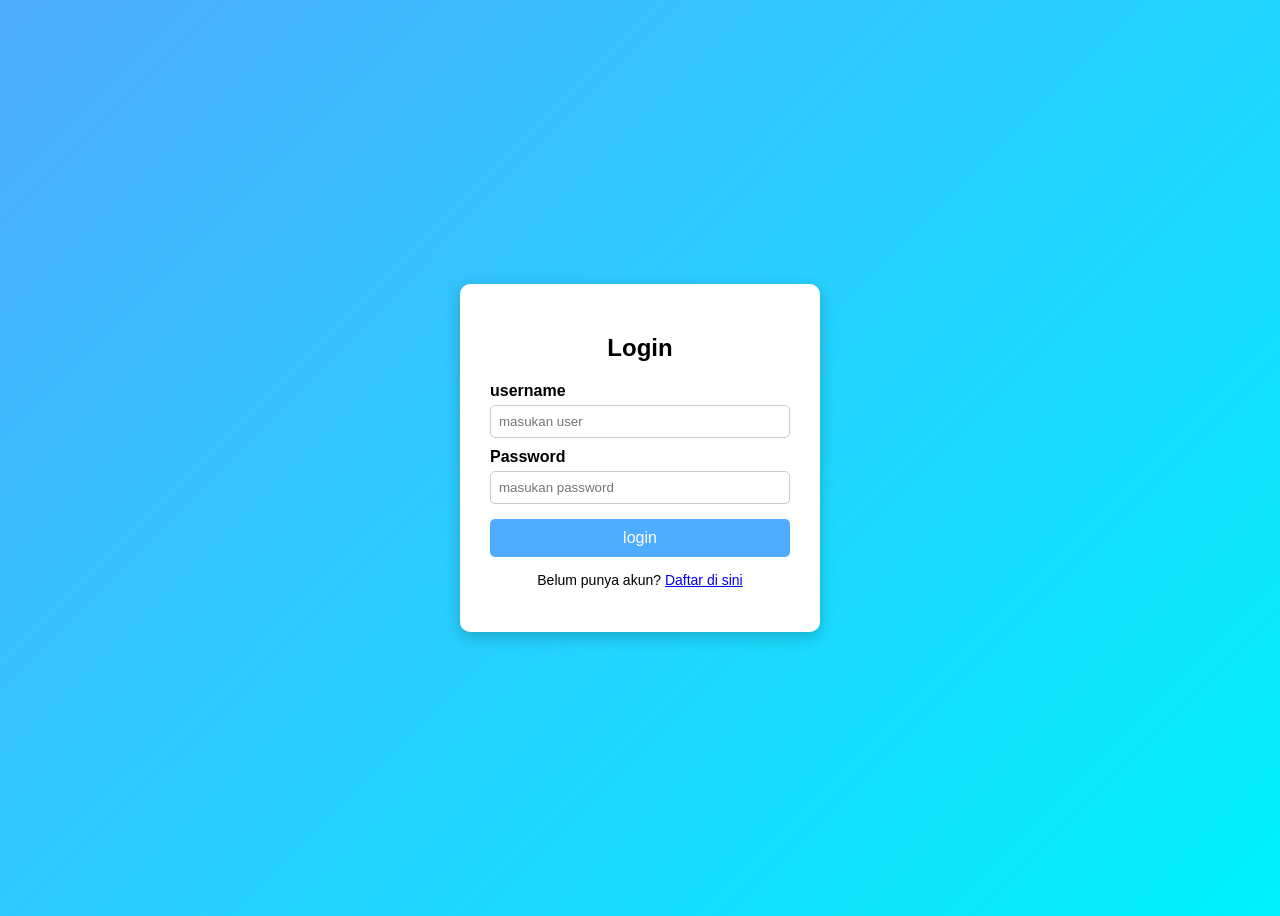
<file: index.html>
<!DOCTYPE html>
<html lang="id">
<head>
    <meta charset="UTF-8">
    <meta name="viewport" content="width=device-width, initial-scale=1.0">
    <title>Halaman Login</title>
    <link rel="stylesheet" href="style.css">
</head>
<body>

        <form id="loginForm">
                <h2>Login</h2>
                <label for="username">username</label>
                <input type="text" id="username" name="username" placeholder="masukan user" required>

                <label for="password">Password</label>
                <input type="password" id="password" name="password" placeholder="masukan password" required>

            <button type="button" onclick="login()">login</button>

            <p style="text-align:center; margin-top:15px; font-size:14px;">
                Belum punya akun? <a href="register.html">Daftar di sini</a>
            </p>
             
        </form>

    <script src="login.js"></script>

</body>
</html>
</file>
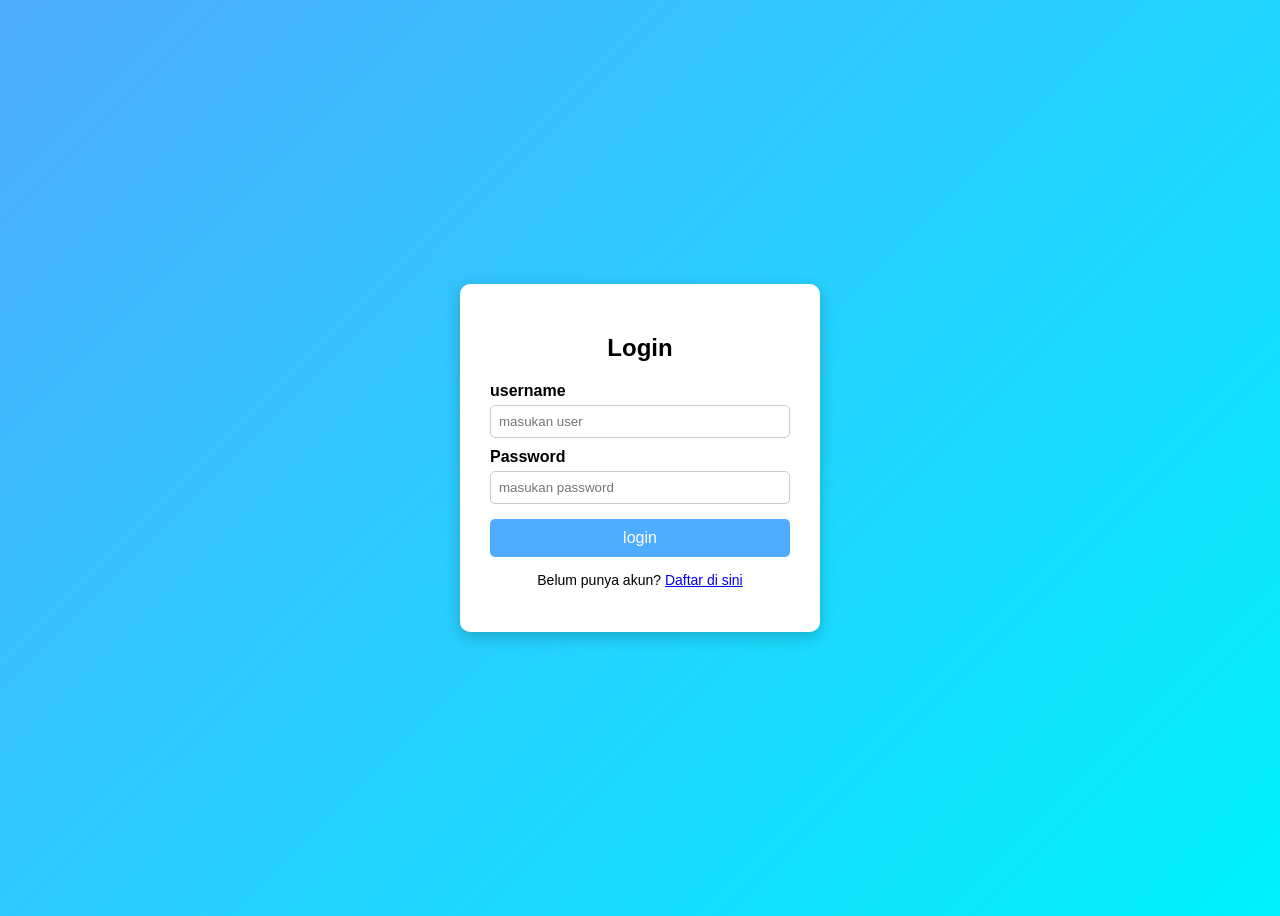
<file: dashboard.html>
<!DOCTYPE html>
<html lang="id">
<head>
    <meta charset="UTF-8">
    <meta name="viewport" content="width=device-width, initial-scale=1.0">
    <title>Dashboard</title>
    <style>
        body {
            font-family: sans-serif;
            background-color: #f4f4f4;
            text-align: center;
            padding-top: 50px;
        }
        .card {
            background: white;
            padding: 40px;
            border-radius: 10px;
            box-shadow: 0 4px 6px rgba(0,0,0,0.1);
            display: inline-block;
        }
        button {
            background-color: #e74c3c;
            color: white;
            border: none;
            padding: 10px 20px;
            border-radius: 5px;
            cursor: pointer;
            margin-top: 20px;
        }
    </style>
</head>
<body>
    <div class="card">
        <h1 id="welcomeMsg">Selamat Datang!</h1>
        <p>Anda berhasil masuk ke halaman dashboard.</p>
        <p>Ini adalah halaman tujuan setelah login berhasil.</p>
        <button onclick="logout()">Logout</button>
    </div>
    <script>
        var loggedInUser = localStorage.getItem("loggedInUser");
        if (!loggedInUser) {
            window.location.href = 'index.html';
        } else {
            document.getElementById("welcomeMsg").textContent = "Selamat Datang, " + loggedInUser + "!";
        }

        function logout() {
            localStorage.removeItem("loggedInUser");
            window.location.href = 'index.html';
        }
    </script>
</body>
</html>
</file>
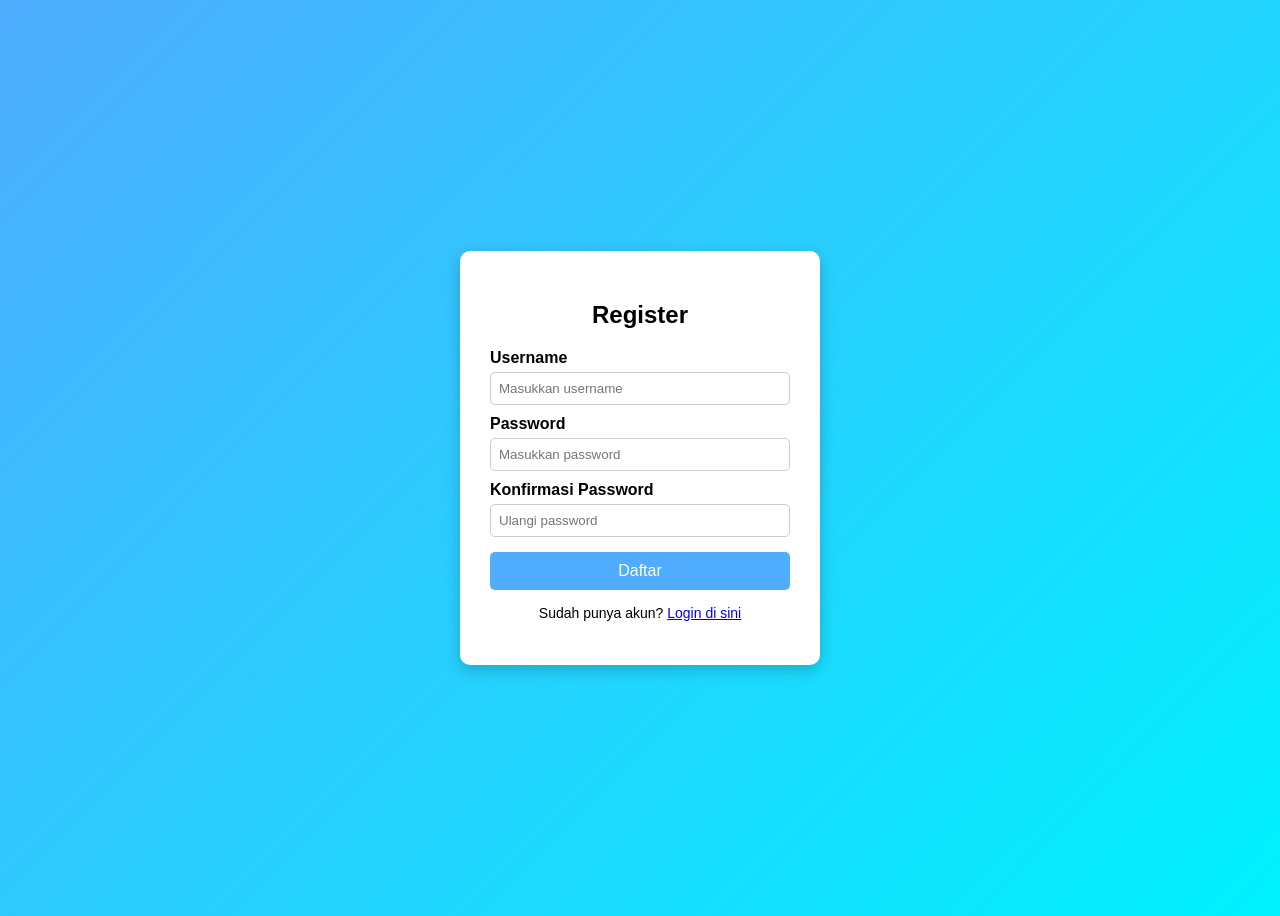
<file: register.html>
<!DOCTYPE html>
<html lang="id">
<head>
    <meta charset="UTF-8">
    <meta name="viewport" content="width=device-width, initial-scale=1.0">
    <title>Halaman Register</title>
    <link rel="stylesheet" href="style.css">
</head>
<body>

    <form id="registerForm">
        <h2>Register</h2>

        <label for="username">Username</label>
        <input type="text" id="username" name="username" placeholder="Masukkan username" required>

        <label for="password">Password</label>
        <input type="password" id="password" name="password" placeholder="Masukkan password" required>

        <label for="confirmPassword">Konfirmasi Password</label>
        <input type="password" id="confirmPassword" name="confirmPassword" placeholder="Ulangi password" required>

        <button type="button" onclick="register()">Daftar</button>

        <p style="text-align:center; margin-top:15px; font-size:14px;">
            Sudah punya akun? <a href="index.html">Login di sini</a>
        </p>
    </form>

    <script src="register.js"></script>

</body>
</html>
</file>
<file: style.css>
/* Mengatur tampilan dasar halaman */
body {
    font-family: Arial, Helvetica, sans-serif;
    background: linear-gradient(135deg, #4facfe, #00f2fe);
    height: 100vh;
    display: flex;
    justify-content: center;
    align-items: center;
}

/* Kotak form login */
form {
    background: white;
    padding: 30px;
    border-radius: 10px;
    width: 300px;
    box-shadow: 0 5px 15px rgba(0,0,0,0.2);
}

/* Judul */
h2 {
    text-align: center;
    margin-bottom: 20px;
}

/* Label */
label {
    display: block;
    margin-top: 10px;
    font-weight: bold;
}

/* Input */
input {
    width: 100%;
    padding: 8px;
    margin-top: 5px;
    border: 1px solid #ccc;
    border-radius: 5px;
    box-sizing: border-box;
}

/* Tombol login */
button {
    width: 100%;
    margin-top: 15px;
    padding: 10px;
    background: #4facfe;
    border: none;
    color: white;
    font-size: 16px;
    border-radius: 5px;
    cursor: pointer;
}

/* Efek hover tombol */
button:hover {
    background: #2f80ed;
}
</file>
